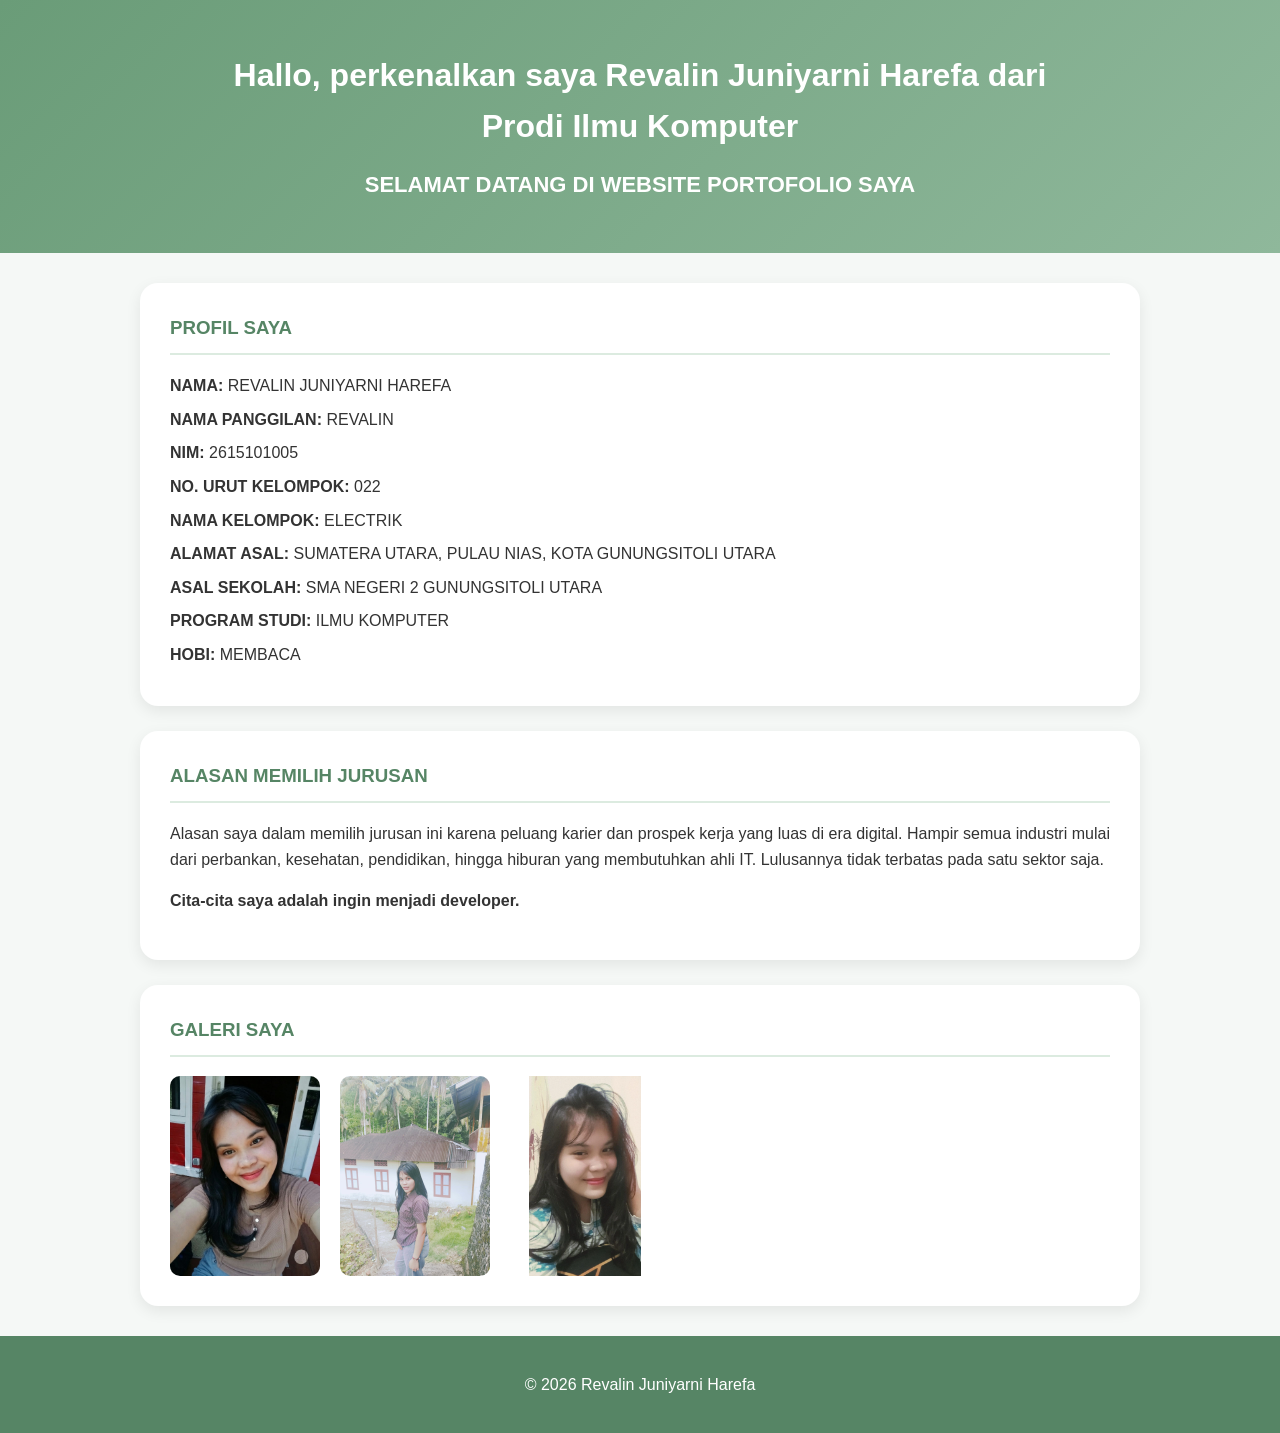
<file: index.html>
<!DOCTYPE html>
<html lang="id">
<head>
    <meta charset="UTF-8">
    <meta name="viewport" content="width=device-width, initial-scale=1.0">

    <title>WEBSITE PORTOFOLIO REVALIN</title>

    <link rel="stylesheet" href="revareva.css">
</head>

<body>

    <header>
        <h1>
            Hallo, perkenalkan saya Revalin Juniyarni Harefa
            dari Prodi Ilmu Komputer
        </h1>

        <h2>SELAMAT DATANG DI WEBSITE PORTOFOLIO SAYA</h2>
    </header>


    <main>

        <!-- PROFIL -->
        <section class="profil">
            <h3>PROFIL SAYA</h3>

            <p><strong>NAMA:</strong> REVALIN JUNIYARNI HAREFA</p>

            <p><strong>NAMA PANGGILAN:</strong> REVALIN</p>

            <p><strong>NIM:</strong> 2615101005</p>

            <p><strong>NO. URUT KELOMPOK:</strong> 022</p>

            <p><strong>NAMA KELOMPOK:</strong> ELECTRIK</p>

            <p>
                <strong>ALAMAT ASAL:</strong>
                SUMATERA UTARA, PULAU NIAS, KOTA GUNUNGSITOLI UTARA
            </p>

            <p>
                <strong>ASAL SEKOLAH:</strong>
                SMA NEGERI 2 GUNUNGSITOLI UTARA
            </p>

            <p>
                <strong>PROGRAM STUDI:</strong>
                ILMU KOMPUTER
            </p>

            <p>
                <strong>HOBI:</strong>
                MEMBACA
            </p>
        </section>


        <!-- ALASAN MEMILIH JURUSAN -->
        <section class="alasan">

            <h3>ALASAN MEMILIH JURUSAN</h3>

            <p>
                Alasan saya dalam memilih jurusan ini karena peluang karier
                dan prospek kerja yang luas di era digital. Hampir semua
                industri mulai dari perbankan, kesehatan, pendidikan, hingga
                hiburan yang membutuhkan ahli IT. Lulusannya tidak terbatas
                pada satu sektor saja.
            </p>

            <p>
                <strong>Cita-cita saya adalah ingin menjadi developer.</strong>
            </p>

        </section>


       <!-- GALERI -->
<section class="galeri">

    <h3>GALERI SAYA</h3>

    <div class="gallery-container">

        <div class="foto">
            <img
                src="foto1.jpeg"
                width="150"
                height="200"
                alt="Foto Revalin 1"
            >
        </div>

        <div class="foto">
            <img
                src="foto2.jpeg"
                width="150"
                height="200"
                alt="Foto Revalin 2"
            >
        </div>

        <div class="foto">
    <img
        src="fotoo3.jpeg"
        width="150"
        height="200"
        alt="Foto Revalin 3"
    >
</div>

    </div>

</section>

    </main>


    <footer>
        <p>© 2026 Revalin Juniyarni Harefa</p>
    </footer>

</body>
</html>
</file>
<file: revareva.css>
* {
    box-sizing: border-box;
}

body {
    margin: 0;
    font-family: Arial, sans-serif;
    background-color: #f5f8f6;
    color: #333;
    line-height: 1.6;
}


/* HEADER */

header {
    background: linear-gradient(135deg, #6a9c78, #8fb89b);
    color: white;
    text-align: center;
    padding: 50px 20px;
}

header h1 {
    margin: 0 auto 15px;
    max-width: 900px;
    font-size: 32px;
}

header h2 {
    margin: 0;
    font-size: 22px;
}


/* BAGIAN UTAMA */

main {
    width: 90%;
    max-width: 1000px;
    margin: 30px auto;
}


/* KOTAK */

section {
    background-color: white;
    margin-bottom: 25px;
    padding: 30px;
    border-radius: 18px;
    box-shadow: 0 5px 15px rgba(0, 0, 0, 0.08);
}

section h3 {
    color: #568565;
    border-bottom: 2px solid #dcebe0;
    padding-bottom: 10px;
    margin-top: 0;
}


/* PROFIL */

.profil p {
    margin: 8px 0;
}


/* ALASAN */

.alasan p {
    text-align: justify;
}


/* GALERI */

.gallery-container {
    display: flex;
    flex-wrap: wrap;
    gap: 20px;
    align-items: flex-start;
}


/* FOTO TETAP 150 x 200 */

.foto img {
    width: 150px;
    height: 200px;
    object-fit: contain;
    display: block;
    border-radius: 10px;
    transition: 0.3s;
}


/* EFEK FOTO */

.foto img:hover {
    transform: scale(1.03);
}


/* FOOTER */

footer {
    text-align: center;
    background-color: #568565;
    color: white;
    padding: 20px;
}


/* RESPONSIVE HP */

@media (max-width: 768px) {

    header {
        padding: 35px 15px;
    }

    header h1 {
        font-size: 24px;
    }

    header h2 {
        font-size: 18px;
    }

    main {
        width: 92%;
    }

    section {
        padding: 20px;
    }

    .gallery-container {
        gap: 15px;
    }
}
</file>
